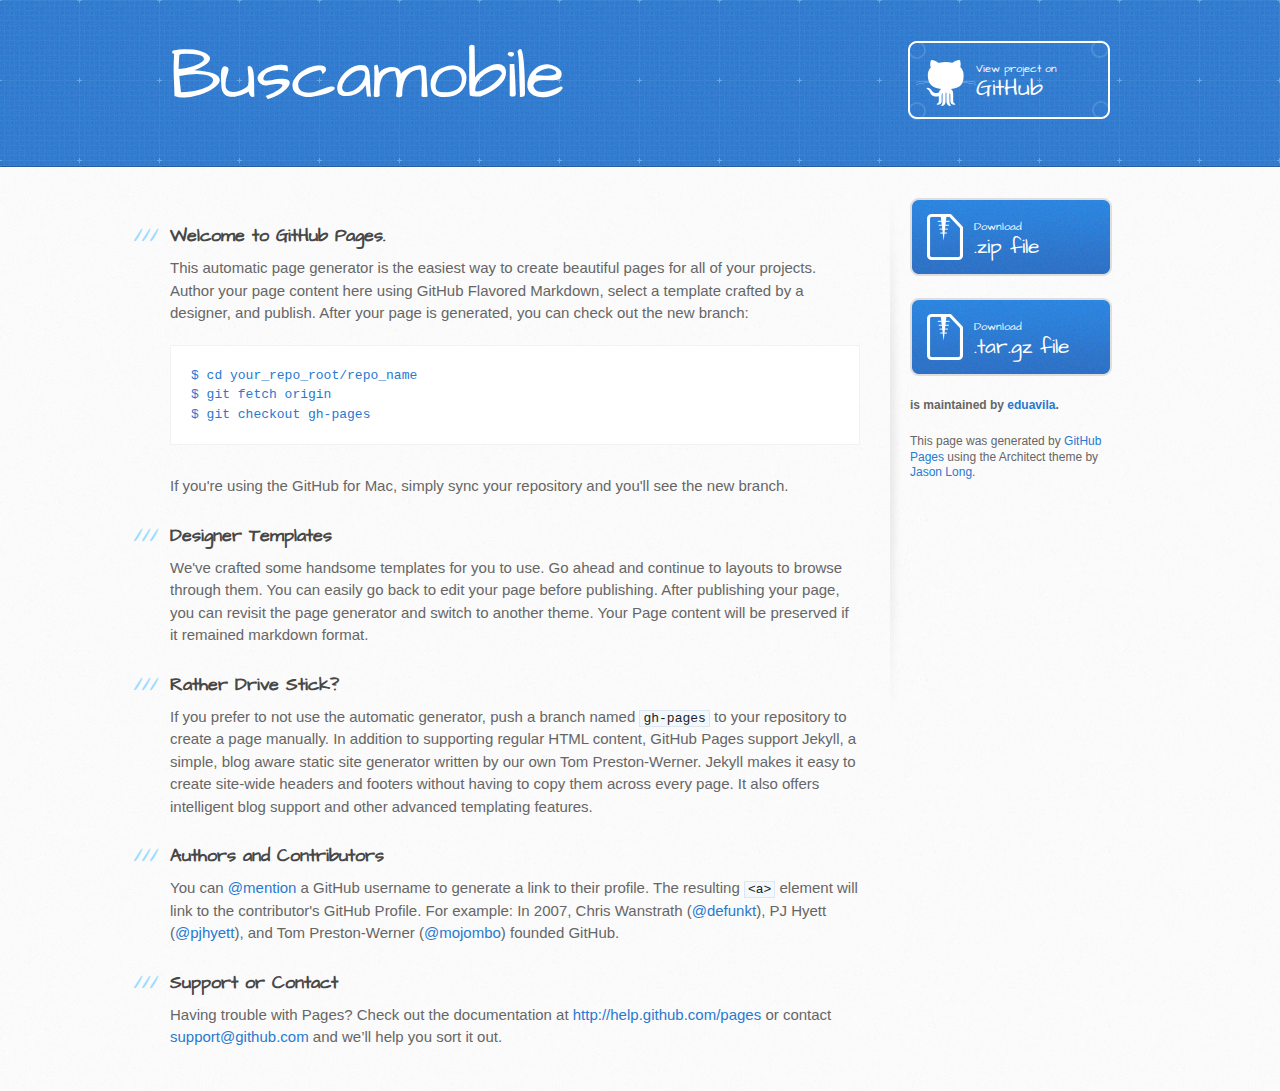
<file: index.html>
<!DOCTYPE html>
<html>
  <head>
    <meta charset='utf-8'>
    <meta http-equiv="X-UA-Compatible" content="chrome=1">
    <meta name="viewport" content="width=device-width, initial-scale=1, maximum-scale=1">
    <link href='https://fonts.googleapis.com/css?family=Architects+Daughter' rel='stylesheet' type='text/css'>
    <link rel="stylesheet" type="text/css" href="stylesheets/stylesheet.css" media="screen" />
    <link rel="stylesheet" type="text/css" href="stylesheets/pygment_trac.css" media="screen" />
    <link rel="stylesheet" type="text/css" href="stylesheets/print.css" media="print" />

    <!--[if lt IE 9]>
    <script src="//html5shiv.googlecode.com/svn/trunk/html5.js"></script>
    <![endif]-->

    <title>Buscamobile by eduavila</title>
  </head>

  <body>
    <header>
      <div class="inner">
        <h1>Buscamobile</h1>
        <h2></h2>
        <a href="https://github.com/eduavila/buscaMobile" class="button"><small>View project on</small>GitHub</a>
      </div>
    </header>

    <div id="content-wrapper">
      <div class="inner clearfix">
        <section id="main-content">
          <h3>
<a name="welcome-to-github-pages" class="anchor" href="#welcome-to-github-pages"><span class="octicon octicon-link"></span></a>Welcome to GitHub Pages.</h3>

<p>This automatic page generator is the easiest way to create beautiful pages for all of your projects. Author your page content here using GitHub Flavored Markdown, select a template crafted by a designer, and publish. After your page is generated, you can check out the new branch:</p>

<pre><code>$ cd your_repo_root/repo_name
$ git fetch origin
$ git checkout gh-pages
</code></pre>

<p>If you're using the GitHub for Mac, simply sync your repository and you'll see the new branch.</p>

<h3>
<a name="designer-templates" class="anchor" href="#designer-templates"><span class="octicon octicon-link"></span></a>Designer Templates</h3>

<p>We've crafted some handsome templates for you to use. Go ahead and continue to layouts to browse through them. You can easily go back to edit your page before publishing. After publishing your page, you can revisit the page generator and switch to another theme. Your Page content will be preserved if it remained markdown format.</p>

<h3>
<a name="rather-drive-stick" class="anchor" href="#rather-drive-stick"><span class="octicon octicon-link"></span></a>Rather Drive Stick?</h3>

<p>If you prefer to not use the automatic generator, push a branch named <code>gh-pages</code> to your repository to create a page manually. In addition to supporting regular HTML content, GitHub Pages support Jekyll, a simple, blog aware static site generator written by our own Tom Preston-Werner. Jekyll makes it easy to create site-wide headers and footers without having to copy them across every page. It also offers intelligent blog support and other advanced templating features.</p>

<h3>
<a name="authors-and-contributors" class="anchor" href="#authors-and-contributors"><span class="octicon octicon-link"></span></a>Authors and Contributors</h3>

<p>You can <a href="https://github.com/blog/821" class="user-mention">@mention</a> a GitHub username to generate a link to their profile. The resulting <code>&lt;a&gt;</code> element will link to the contributor's GitHub Profile. For example: In 2007, Chris Wanstrath (<a href="https://github.com/defunkt" class="user-mention">@defunkt</a>), PJ Hyett (<a href="https://github.com/pjhyett" class="user-mention">@pjhyett</a>), and Tom Preston-Werner (<a href="https://github.com/mojombo" class="user-mention">@mojombo</a>) founded GitHub.</p>

<h3>
<a name="support-or-contact" class="anchor" href="#support-or-contact"><span class="octicon octicon-link"></span></a>Support or Contact</h3>

<p>Having trouble with Pages? Check out the documentation at <a href="http://help.github.com/pages">http://help.github.com/pages</a> or contact <a href="mailto:support@github.com">support@github.com</a> and we’ll help you sort it out.</p>
        </section>

        <aside id="sidebar">
          <a href="https://github.com/eduavila/buscaMobile/zipball/master" class="button">
            <small>Download</small>
            .zip file
          </a>
          <a href="https://github.com/eduavila/buscaMobile/tarball/master" class="button">
            <small>Download</small>
            .tar.gz file
          </a>

          <p class="repo-owner"><a href="https://github.com/eduavila/buscaMobile"></a> is maintained by <a href="https://github.com/eduavila">eduavila</a>.</p>

          <p>This page was generated by <a href="https://pages.github.com">GitHub Pages</a> using the Architect theme by <a href="https://twitter.com/jasonlong">Jason Long</a>.</p>
        </aside>
      </div>
    </div>

  
  </body>
</html>
</file>
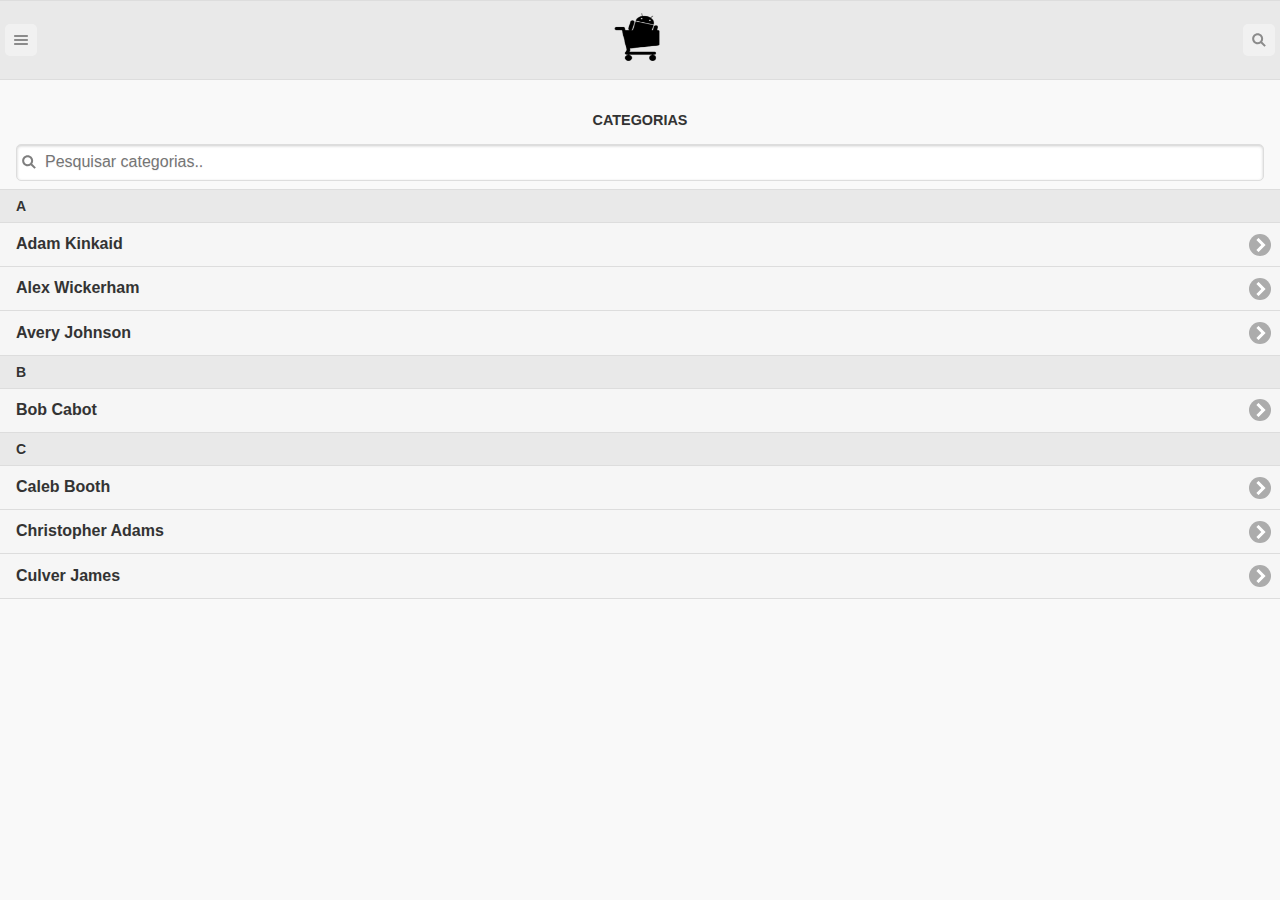
<file: www/categorias.html>
<!DOCTYPE html>
<!--
To change this license header, choose License Headers in Project Properties.
To change this template file, choose Tools | Templates
and open the template in the editor.
-->
<html>
    <head>
        <title>TODO supply a title</title>
        <meta charset="UTF-8">
        <meta name="viewport" content="width=device-width">
        <link rel="stylesheet" type="text/css" href="css/index.css" />
        <meta name="viewport" content="width=device-width, initial-scale=1">

        <!-- Jquery Mobile 1.4  e Jquery 1.8 -->
        <link rel="stylesheet" type="text/css" href="css/jquery.mobile-1.4.2.min.css">
        <script src="js/jquery.js" type="text/javascript"></script>
        <script src="js/jquery.mobile-1.4.2.min.js" type="text/javascript"></script>
        <script src="js/app.js" type="text/javascript"></script>
  

    </head>
    <body>
        <div data-role="page" data-theme="a" id="page2" class="jqm jqm-home">

            <!--Header -->
            <div data-role="header" data-theme="a" class="jqm titulo">

                <a href="#menu-left" class="navmenu ui-btn ui-btn-icon-notext ui-corner-all ui-icon-bars ui-nodisc-icon ui-alt-icon ui-btn-left">MenuEsquerdo</a>
                <h2><img src="img/busca.png"></h2>
                <a href="#menu-right" class="navmenu ui-btn ui-btn-icon-notext  ui-icon-search ui-nodisc-icon ui-alt-icon ui-btn-right">MenuDireito</a>
        
            </div><!-- fim header-->
            
            
             <!--Iniciodo do menu(panel) lateral -->

             <!-- Menu Lateral Esquerdo-->

            <div id="menu-left" data-role="panel" data-position="left" data-display="overlay" class="menu menu-esquerdo ui-panel-inner">
                <div class="ui-panel-inner">

                    <ul data-role="listview" class="menu-list ui-alt-icon ui-nodisc-icon ui-listview" data-theme="a">
                     
                        <li data-icon="home"><a href="../">Novidades</a></li>
                        <li><a href="pagina2.html" data-ajax="true">Melhores Ofertas</a></li>
                        <li><a href="" data-ajax="true">Categorias</a></li>
                        <li><a href="" data-ajax="true">Empresas</a></li>
                        <li><a href="" data-ajax="true">Configurações</a></li>

                    </ul>
                </div>

            </div>
            
             <!--Menu Lateral Direito -->
            
            <div id="menu-right" data-role="panel" data-position="right" data-display="overlay" class="menu menu-direito ui-panel-inner">
                <div class="ui-panel-inner">

                    <ul id="autocomplete" data-role="listview" data-inset="false" data-filter="true" data-filter-placeholder="Pesquisar" data-filter-theme="a" class="listview ui-alt-icon ui-nodisc-icon"></ul>

                    </ul>
                </div>

            </div>
            <!--Fim do menu(panel) lateral -->


            
          <!-- Contéudo Mensagens -->
            <div role="main" class="ui-content">
                <div class="categoria">
                    <h3 class="">CATEGORIAS</h3>

                    <ul data-role="listview"  data-filter-placeholder="Pesquisar categorias.." data-autodividers="true" data-filter="true" data-inset="false">
                            <li><a href="index.html">Adam Kinkaid</a></li>
                            <li><a href="index.html">Alex Wickerham</a></li>
                            <li><a href="index.html">Avery Johnson</a></li>
                            <li><a href="index.html">Bob Cabot</a></li>
                            <li><a href="index.html">Caleb Booth</a></li>
                            <li><a href="index.html">Christopher Adams</a></li>
                            <li><a href="index.html">Culver James</a></li>
                    </ul>
                </div>
            </div>
            </div>

        </div>   
    </body>
</html>
</file>
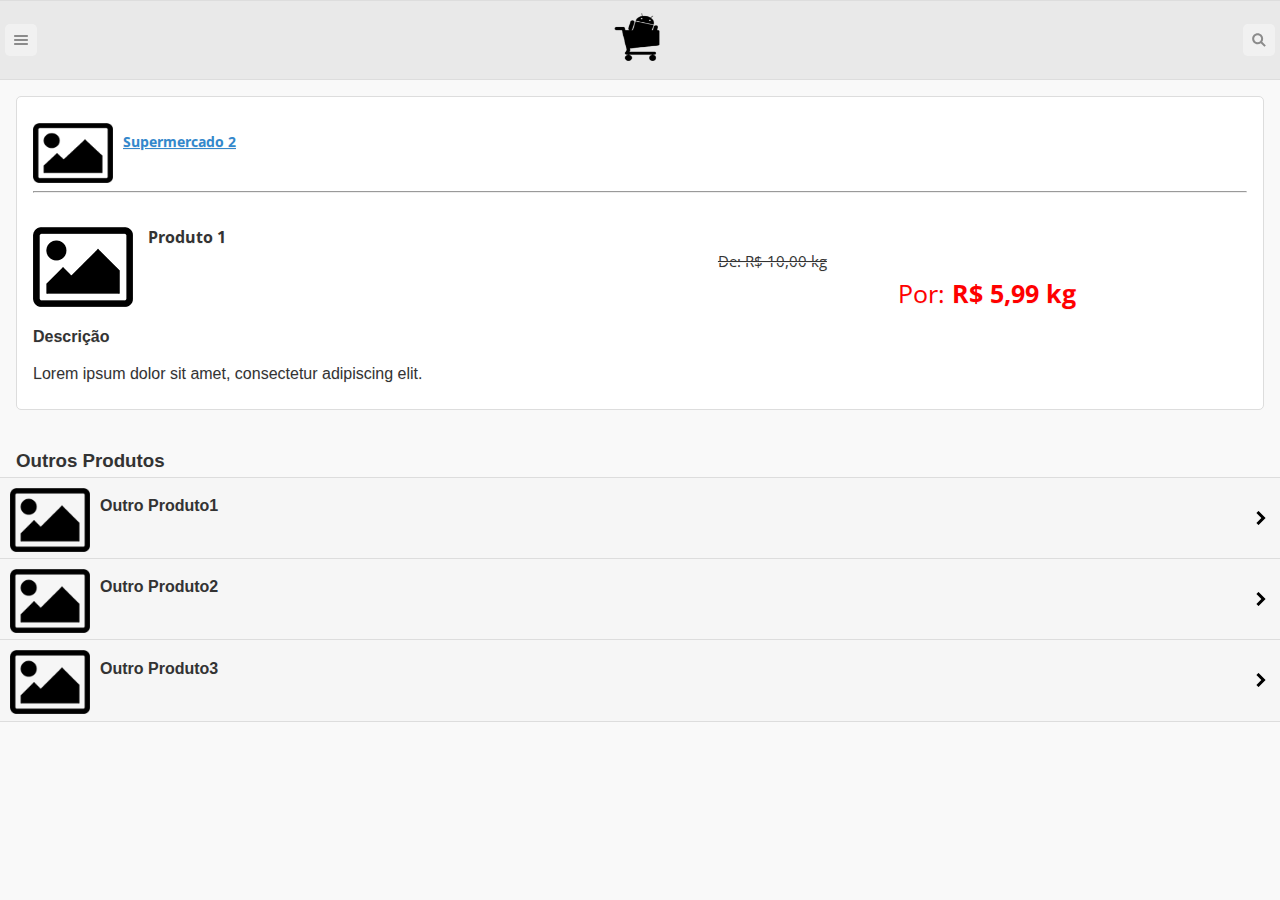
<file: www/detalheProduto.html>
<!DOCTYPE html>
<!--
To change this license header, choose License Headers in Project Properties.
To change this template file, choose Tools | Templates
and open the template in the editor.
-->
<html>
    <head>
        <title>TODO supply a title</title>
        <meta charset="UTF-8">
        <meta name="viewport" content="width=device-width">
        <link rel="stylesheet" type="text/css" href="css/index.css" />
        <meta name="viewport" content="width=device-width, initial-scale=1">

        <link rel="stylesheet" href="http://fonts.googleapis.com/css?family=Open+Sans:300,400,700">

        <!-- Jquery Mobile 1.4  e Jquery 1.8 -->
        <link rel="stylesheet" type="text/css" href="css/jquery.mobile-1.4.2.min.css">
        <script src="js/jquery.js" type="text/javascript"></script>
        <script src="js/jquery.mobile-1.4.2.min.js" type="text/javascript"></script>
        <script src="js/app.js" type="text/javascript"></script>

    </head>
    <body>
        <div data-role="page" data-theme="a" class="jqm jqm-home">

            <!--Header -->
            <div data-role="header" data-theme="a" class="jqm titulo">

                <a href="#menu-left" data-rel="panel" class="navmenu ui-btn ui-btn-icon-notext ui-corner-all ui-icon-bars ui-nodisc-icon ui-alt-icon ui-btn-left">MenuEsquerdo</a>
                <h2><img src="img/busca.png"></h2>
                <a href="#menu-right" data-rel="panel" class="navmenu ui-btn ui-btn-icon-notext  ui-icon-search ui-nodisc-icon ui-alt-icon ui-btn-right">MenuDireito</a>
        
            </div><!-- fim header-->
            
            
             <!--Iniciodo do menu(panel) lateral -->

             <!-- Menu Lateral Esquerdo-->

            <div id="menu-left" data-role="panel" data-position="left" data-display="overlay" class="menu menu-esquerdo ui-panel-inner">
                <div class="ui-panel-inner">

                    <ul data-role="listview" class="menu-list ui-alt-icon ui-nodisc-icon ui-listview" data-theme="a">
                     
                        <li data-icon="home"><a href="/" data-ajax="false"> Novidades</a></li>
                        <li><a href="pagina2.html" data-ajax="true">Melhores Ofertas</a></li>
                        <li><a href="" data-ajax="true">Categorias</a></li>
                        <li><a href="" data-ajax="true">Empresas</a></li>
                        <li><a href="" data-ajax="true">Configurações</a></li>

                    </ul>
                </div>

            </div>
           
            <!--Menu Lateral Direito -->
            
            <div id="menu-right" data-role="panel" data-position="right" data-display="overlay" class="menu menu-direito ui-panel-inner">
                <div class="ui-panel-inner">

                    <ul id="autocomplete" data-role="listview" data-inset="false" data-filter="true" data-filter-placeholder="Pesquisar" data-filter-theme="a" class="listview ui-alt-icon ui-nodisc-icon"></ul>

                    </ul>
                </div>

            </div>

            
            <!--Fim do menu(panel) lateral -->
            
            
          <!-- Contéudo Mensagens -->
            <div role="main" class="ui-content">
                    <div class="detalhe-produ-oferta ui-body ui-body-a ui-corner-all ui-grid-a">
                    
                        <div class ="detalhe-empresa">
                            <img src="img/picture-o.png" alt="imagem empresa" />
                            <h4 class="nome-empresa"><a href="detalhe-empresa.html" data-ajax="false" data-transition="slide">Supermercado 2</a></h4>
                        </div>

                        <div class="clear">
                        </div>
                        <hr>

                        <div class="produto">
                            <div class="detalhe-produto">
                                <img src="img/picture-o.png" alt="imagem produto">
                                <h4>Produto 1</h4>
                                <p class="precooriginal">De: R$ 10,00 kg</p>
                                <p class="preco">Por:<strong> R$ 5,99 kg</strong></p>

                                  <div class="clear">
                                  </div>
                            </div>
                            
                            <strong>Descrição</strong>
                            <p>
                            Lorem ipsum dolor sit amet, consectetur adipiscing elit. </p>
                        </div>
                    


                    </div>
                    <br/>
                    <div class="produto-recomendados0">
                        <h3>Outros Produtos </h3>
                        <ul data-role="listview" class="lista-recomendado listview ui-alt-icon ui-nodisc-icon" >
                            <li>
                                <a href="">
                                    <img src="img/picture-o.png" alt="" />
                                    <h4>Outro Produto1 </h4>
                                </a> 
                            </li>
                            <li>
                                <a href="">
                                    <img src="img/picture-o.png" alt="" />
                                    <h4>Outro Produto2 </h4>
                                </a> 
                            </li>
                            <li>
                                <a href="">
                                    <img src="img/picture-o.png" alt="" />
                                    <h4>Outro Produto3 </h4>
                                </a> 
                            </li>
                        </ul>

                    </div>
            </div>

        </div>   
    </body>
</html>
</file>
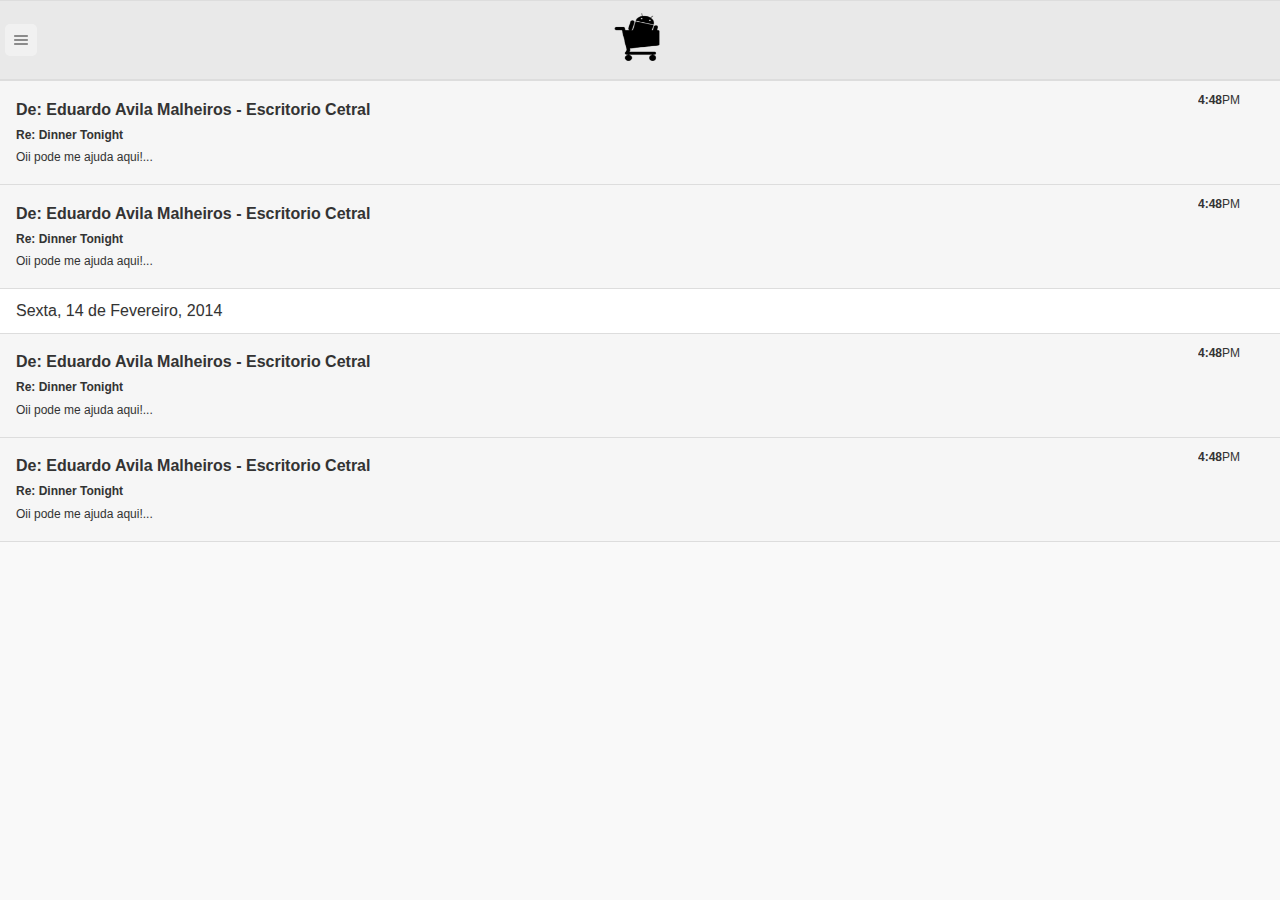
<file: www/pagina2.html>
<!DOCTYPE html>
<html>
    <head>
        <title>Busca-Melhores Ofertas</title>
        <meta charset="UTF-8">
        <meta name="viewport" content="width=device-width">
        <link rel="stylesheet" type="text/css" href="css/index.css" />

        <!-- Jquery Mobile 1.4  e Jquery 1.8 -->
        <link rel="stylesheet" type="text/css" href="css/jquery.mobile-1.4.2.min.css">
        <script src="js/jquery.js" type="text/javascript"></script>
        <script src="js/jquery.mobile-1.4.2.min.js" type="text/javascript"></script>
        

    </head>
    <body>
        <div data-role="page" data-theme="a" id="pg_msg" class="jqm jqm-home">

            <!--Header -->
            <div data-role="header" data-theme="a" class="jqm titulo">

                <a href="#menu" class="navmenu ui-btn ui-btn-icon-notext ui-corner-all ui-icon-bars ui-nodisc-icon ui-alt-icon ui-btn-left">Menu</a>
                <h2><img src="img/busca.png"></h2>
            </div><!-- fim header-->
          
              <!--Iniciodo do menu(panel) lateral -->

            <div id="menu-left" data-role="panel" data-position="left" data-display="overlay" class="menu menu-esquerdo ui-panel-inner">
                <div class="ui-panel-inner">

                    <ul data-role="listview" class="menu-list ui-alt-icon ui-nodisc-icon ui-listview" data-theme="a">
                     
                        <li data-icon="home"><a href="index.html">Novidades</a></li>
                        <li><a href="pagina2.html" data-ajax="false">Melhores Ofertas</a></li>
                        <li><a href="categorias.html" data-transition="slide"  data-ajax="false">Categorias</a></li>
                        <li><a href="" data-ajax="true">Empresas</a></li>
                        <li><a href="" data-ajax="true">Configurações</a></li>

                    </ul>
                </div>
            </div>
            
            
            
            <div id="menu-right" data-role="panel" data-position="right" data-display="overlay" class="menu menu-direito ui-panel-inner">
                <div class="ui-panel-inner">

                    <ul id="autocomplete" data-role="listview" data-inset="false" data-filter="true" data-filter-placeholder="Pesquisar" data-filter-theme="a" class="listview ui-alt-icon ui-nodisc-icon"></ul>

                    </ul>
                </div>

            </div>
        <!--Fim do menu(panel) lateral -->

            
          <!-- Contéudo Mensagens -->
            <div role="main" class="ui-content">
        
               
               
                <ul id="list" class="touch" data-role="listview" data-ajax="true" data-theme="a" data-dividertheme="a" data-icon="false">
                   
                    <li>
                        <a href="#demo-mail">
                            <h3>De: Eduardo Avila Malheiros - Escritorio Cetral </h3>
                            <p class="topic"><strong>Re: Dinner Tonight</strong></p>
                            <p>Oii pode me ajuda aqui!...  </p>
                            <p class="ui-li-aside"><strong>4:48</strong>PM</p>
                        </a>
                    </li>
                     <li>
                        <a href="#demo-mail">
                            <h3>De: Eduardo Avila Malheiros - Escritorio Cetral </h3>
                            <p class="topic"><strong>Re: Dinner Tonight</strong></p>
                            <p>Oii pode me ajuda aqui!...  </p>
                            <p class="ui-li-aside"><strong>4:48</strong>PM</p>
                        </a>
                    </li>
                    <li data-role="list-divier">Sexta, 14 de Fevereiro, 2014
                     <li>
                        <a href="#demo-mail">
                            <h3>De: Eduardo Avila Malheiros - Escritorio Cetral </h3>
                            <p class="topic"><strong>Re: Dinner Tonight</strong></p>
                            <p>Oii pode me ajuda aqui!...  </p>
                            <p class="ui-li-aside"><strong>4:48</strong>PM</p>
                        </a>
                    </li>
                     <li>
                        <a href="#demo-mail">
                            <h3>De: Eduardo Avila Malheiros - Escritorio Cetral </h3>
                            <p class="topic"><strong>Re: Dinner Tonight</strong></p>
                            <p>Oii pode me ajuda aqui!...  </p>
                            <p class="ui-li-aside"><strong>4:48</strong>PM</p>
                        </a>
                    </li>

                </ul> <!-- fim conteudo -->
                <div id="confim" class="ui-content" data-role="popup" data-theme="a">
                    <p id="questao">Tem certeza que você quer Arquivar?  </p>
                    <div class="ui-grid-a">
                          <div class="ui-block-a">
                              <a id="yes" class="ui-btn ui-corner-all ui-btn-a" data-rel ="back"> Sim</a>
                          </div>
                          <div class="ui-block-b">
                              <a id="cancel" class="ui-btn ui-corner-all ui-mini ui-btn-a" data-rel="back">Cancelar</a>
                          </div>
                    </div>
                </div>     
            </div>




        </div>   
        
        <script>
            $(document).on("onload",".show-page-loading-msg",function(){
               var $this = $(this),
                    theme = $this.jqmData("theme")||$.mobile.loader.prototype.options.theme,
                    msgText = $this.jqmData("msgtext") || $.mobile.loader.prototype.options.text,
                    textVisible = $this.jqmData("msgvisible")|| $mobile.loader.prototype.option.textVisible,
                    textonly = !!$this.jqmData("textonly");
                    html = $this.jqmData("html") || "";
               $.mobile.loading("show",{
                   text:msgText,
                   textVisible:textVisible,
                   theme:theme,
                   textonly:textonly,
                   html:html
               });
            }).on("onload",".hide-page-loadgin-msg", function(){
                $.mobile.loading("hide");
            });
                
        </script>
    </body>
</html>
</file>
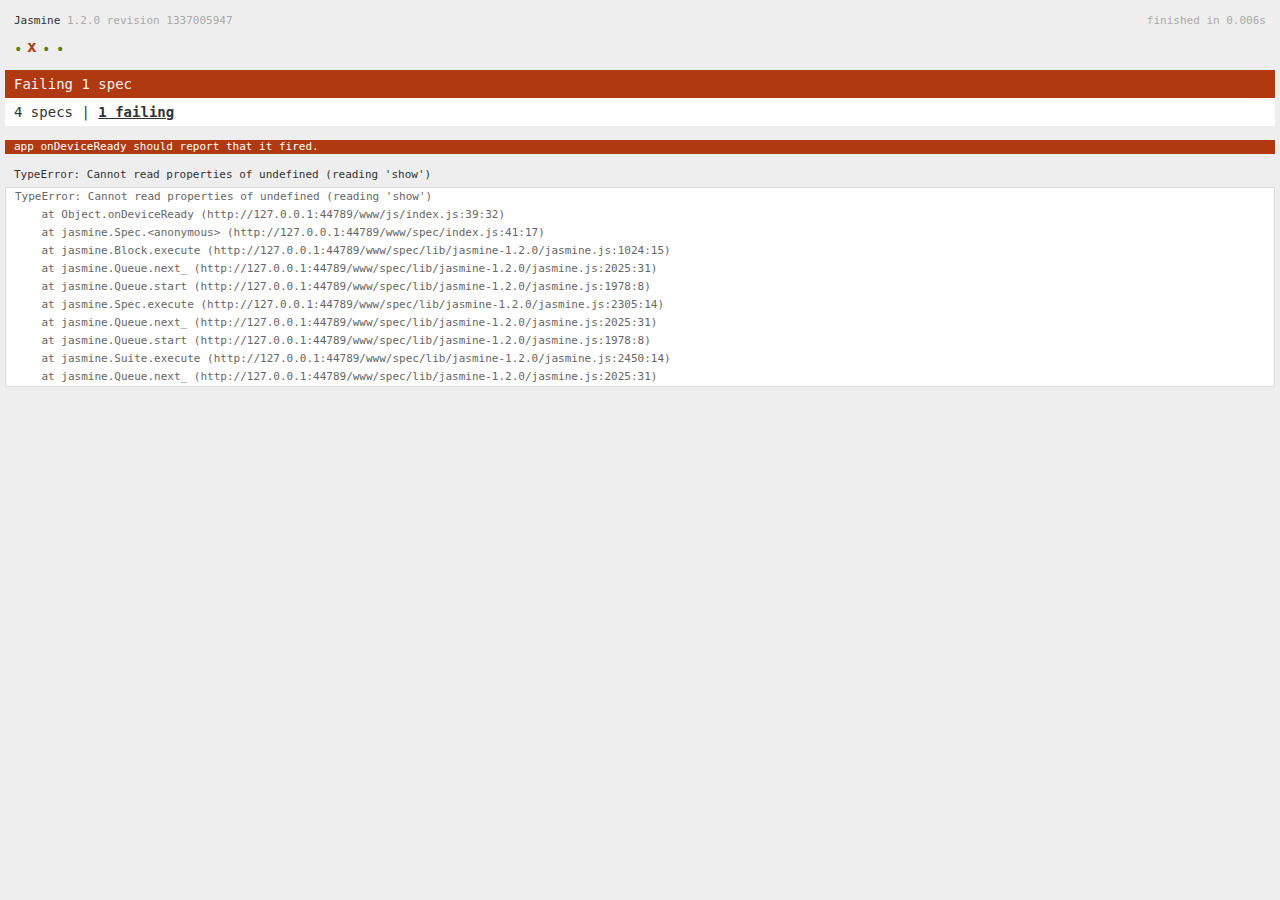
<file: www/spec.html>
<!DOCTYPE html>
<!--
    Licensed to the Apache Software Foundation (ASF) under one
    or more contributor license agreements.  See the NOTICE file
    distributed with this work for additional information
    regarding copyright ownership.  The ASF licenses this file
    to you under the Apache License, Version 2.0 (the
    "License"); you may not use this file except in compliance
    with the License.  You may obtain a copy of the License at

    http://www.apache.org/licenses/LICENSE-2.0

    Unless required by applicable law or agreed to in writing,
    software distributed under the License is distributed on an
    "AS IS" BASIS, WITHOUT WARRANTIES OR CONDITIONS OF ANY
     KIND, either express or implied.  See the License for the
    specific language governing permissions and limitations
    under the License.
-->
<html>
    <head>
        <title>Jasmine Spec Runner</title>

        <!-- jasmine source -->
        <link rel="shortcut icon" type="image/png" href="spec/lib/jasmine-1.2.0/jasmine_favicon.png">
        <link rel="stylesheet" type="text/css" href="spec/lib/jasmine-1.2.0/jasmine.css">
        <script type="text/javascript" src="spec/lib/jasmine-1.2.0/jasmine.js"></script>
        <script type="text/javascript" src="spec/lib/jasmine-1.2.0/jasmine-html.js"></script>

        <!-- include source files here... -->
        <script type="text/javascript" src="js/index.js"></script>

        <!-- include spec files here... -->
        <script type="text/javascript" src="spec/helper.js"></script>
        <script type="text/javascript" src="spec/index.js"></script>

        <script type="text/javascript">
            (function() {
                var jasmineEnv = jasmine.getEnv();
                jasmineEnv.updateInterval = 1000;

                var htmlReporter = new jasmine.HtmlReporter();

                jasmineEnv.addReporter(htmlReporter);

                jasmineEnv.specFilter = function(spec) {
                    return htmlReporter.specFilter(spec);
                };

                var currentWindowOnload = window.onload;

                window.onload = function() {
                    if (currentWindowOnload) {
                        currentWindowOnload();
                    }
                    execJasmine();
                };

                function execJasmine() {
                    jasmineEnv.execute();
                }
            })();
        </script>
    </head>
    <body>
        <div id="stage" style="display:none;"></div>
    </body>
</html>
</file>
<file: stylesheets/pygment_trac.css>
.highlight  { background: #ffffff; }
.highlight .c { color: #999988; font-style: italic } /* Comment */
.highlight .err { color: #a61717; background-color: #e3d2d2 } /* Error */
.highlight .k { font-weight: bold } /* Keyword */
.highlight .o { font-weight: bold } /* Operator */
.highlight .cm { color: #999988; font-style: italic } /* Comment.Multiline */
.highlight .cp { color: #999999; font-weight: bold } /* Comment.Preproc */
.highlight .c1 { color: #999988; font-style: italic } /* Comment.Single */
.highlight .cs { color: #999999; font-weight: bold; font-style: italic } /* Comment.Special */
.highlight .gd { color: #000000; background-color: #ffdddd } /* Generic.Deleted */
.highlight .gd .x { color: #000000; background-color: #ffaaaa } /* Generic.Deleted.Specific */
.highlight .ge { font-style: italic } /* Generic.Emph */
.highlight .gr { color: #aa0000 } /* Generic.Error */
.highlight .gh { color: #999999 } /* Generic.Heading */
.highlight .gi { color: #000000; background-color: #ddffdd } /* Generic.Inserted */
.highlight .gi .x { color: #000000; background-color: #aaffaa } /* Generic.Inserted.Specific */
.highlight .go { color: #888888 } /* Generic.Output */
.highlight .gp { color: #555555 } /* Generic.Prompt */
.highlight .gs { font-weight: bold } /* Generic.Strong */
.highlight .gu { color: #800080; font-weight: bold; } /* Generic.Subheading */
.highlight .gt { color: #aa0000 } /* Generic.Traceback */
.highlight .kc { font-weight: bold } /* Keyword.Constant */
.highlight .kd { font-weight: bold } /* Keyword.Declaration */
.highlight .kn { font-weight: bold } /* Keyword.Namespace */
.highlight .kp { font-weight: bold } /* Keyword.Pseudo */
.highlight .kr { font-weight: bold } /* Keyword.Reserved */
.highlight .kt { color: #445588; font-weight: bold } /* Keyword.Type */
.highlight .m { color: #009999 } /* Literal.Number */
.highlight .s { color: #d14 } /* Literal.String */
.highlight .na { color: #008080 } /* Name.Attribute */
.highlight .nb { color: #0086B3 } /* Name.Builtin */
.highlight .nc { color: #445588; font-weight: bold } /* Name.Class */
.highlight .no { color: #008080 } /* Name.Constant */
.highlight .ni { color: #800080 } /* Name.Entity */
.highlight .ne { color: #990000; font-weight: bold } /* Name.Exception */
.highlight .nf { color: #990000; font-weight: bold } /* Name.Function */
.highlight .nn { color: #555555 } /* Name.Namespace */
.highlight .nt { color: #000080 } /* Name.Tag */
.highlight .nv { color: #008080 } /* Name.Variable */
.highlight .ow { font-weight: bold } /* Operator.Word */
.highlight .w { color: #bbbbbb } /* Text.Whitespace */
.highlight .mf { color: #009999 } /* Literal.Number.Float */
.highlight .mh { color: #009999 } /* Literal.Number.Hex */
.highlight .mi { color: #009999 } /* Literal.Number.Integer */
.highlight .mo { color: #009999 } /* Literal.Number.Oct */
.highlight .sb { color: #d14 } /* Literal.String.Backtick */
.highlight .sc { color: #d14 } /* Literal.String.Char */
.highlight .sd { color: #d14 } /* Literal.String.Doc */
.highlight .s2 { color: #d14 } /* Literal.String.Double */
.highlight .se { color: #d14 } /* Literal.String.Escape */
.highlight .sh { color: #d14 } /* Literal.String.Heredoc */
.highlight .si { color: #d14 } /* Literal.String.Interpol */
.highlight .sx { color: #d14 } /* Literal.String.Other */
.highlight .sr { color: #009926 } /* Literal.String.Regex */
.highlight .s1 { color: #d14 } /* Literal.String.Single */
.highlight .ss { color: #990073 } /* Literal.String.Symbol */
.highlight .bp { color: #999999 } /* Name.Builtin.Pseudo */
.highlight .vc { color: #008080 } /* Name.Variable.Class */
.highlight .vg { color: #008080 } /* Name.Variable.Global */
.highlight .vi { color: #008080 } /* Name.Variable.Instance */
.highlight .il { color: #009999 } /* Literal.Number.Integer.Long */

.type-csharp .highlight .k { color: #0000FF }
.type-csharp .highlight .kt { color: #0000FF }
.type-csharp .highlight .nf { color: #000000; font-weight: normal }
.type-csharp .highlight .nc { color: #2B91AF }
.type-csharp .highlight .nn { color: #000000 }
.type-csharp .highlight .s { color: #A31515 }
.type-csharp .highlight .sc { color: #A31515 }
</file>
<file: stylesheets/print.css>
html, body, div, span, applet, object, iframe,
h1, h2, h3, h4, h5, h6, p, blockquote, pre,
a, abbr, acronym, address, big, cite, code,
del, dfn, em, img, ins, kbd, q, s, samp,
small, strike, strong, sub, sup, tt, var,
b, u, i, center,
dl, dt, dd, ol, ul, li,
fieldset, form, label, legend,
table, caption, tbody, tfoot, thead, tr, th, td,
article, aside, canvas, details, embed, 
figure, figcaption, footer, header, hgroup, 
menu, nav, output, ruby, section, summary,
time, mark, audio, video {
  margin: 0;
  padding: 0;
  border: 0;
  font-size: 100%;
  font: inherit;
  vertical-align: baseline;
}
/* HTML5 display-role reset for older browsers */
article, aside, details, figcaption, figure, 
footer, header, hgroup, menu, nav, section {
  display: block;
}
body {
  line-height: 1;
}
ol, ul {
  list-style: none;
}
blockquote, q {
  quotes: none;
}
blockquote:before, blockquote:after,
q:before, q:after {
  content: '';
  content: none;
}
table {
  border-collapse: collapse;
  border-spacing: 0;
}
body {
  font-size: 13px;
  line-height: 1.5; 
  font-family: 'Helvetica Neue', Helvetica, Arial, serif;
  color: #000;
}

a {
  color: #d5000d;
  font-weight: bold;
}

header {
  padding-top: 35px;
  padding-bottom: 10px;
}

header h1 {
  font-weight: bold;
  letter-spacing: -1px;
  font-size: 48px;
  color: #303030;
  line-height: 1.2;
}

header h2 {
  letter-spacing: -1px;
  font-size: 24px;
  color: #aaa;
  font-weight: normal;
  line-height: 1.3;
}
#downloads {
  display: none;
}
#main_content {
  padding-top: 20px;
}

code, pre {
  font-family: Monaco, "Bitstream Vera Sans Mono", "Lucida Console", Terminal;
  color: #222;
  margin-bottom: 30px;
  font-size: 12px;
}

code {
  padding: 0 3px;
}

pre {
  border: solid 1px #ddd;
  padding: 20px;
  overflow: auto;
}
pre code {
  padding: 0;
}

ul, ol, dl {
  margin-bottom: 20px;
}


/* COMMON STYLES */

table {
  width: 100%;
  border: 1px solid #ebebeb;
}

th {
  font-weight: 500;
}

td {
  border: 1px solid #ebebeb;
  text-align: center; 
  font-weight: 300;
}

form {
  background: #f2f2f2;
  padding: 20px;
  
}


/* GENERAL ELEMENT TYPE STYLES */

h1 {
  font-size: 2.8em;
} 

h2 {
  font-size: 22px;
  font-weight: bold;
  color: #303030;
  margin-bottom: 8px;
} 

h3 {
  color: #d5000d;
  font-size: 18px;
  font-weight: bold;
  margin-bottom: 8px;
} 
 
h4 {
  font-size: 16px;
  color: #303030;
  font-weight: bold;
} 

h5 {
  font-size: 1em;
  color: #303030;
} 

h6 {
  font-size: .8em;
  color: #303030;
} 

p {
  font-weight: 300;
  margin-bottom: 20px;
}
 
a {
  text-decoration: none;
}

p a {
  font-weight: 400;
}

blockquote {
  font-size: 1.6em;
  border-left: 10px solid #e9e9e9;
  margin-bottom: 20px;
  padding: 0 0 0 30px;
}

ul li {
  list-style: disc inside;
  padding-left: 20px;
}

ol li {
  list-style: decimal inside;
  padding-left: 3px;
}

dl dd {
  font-style: italic;
  font-weight: 100;
}

footer {
  margin-top: 40px;
  padding-top: 20px;
  padding-bottom: 30px;
  font-size: 13px;
  color: #aaa;
}

footer a {
  color: #666;
}

/* MISC */
.clearfix:after {
  clear: both;
  content: '.';
  display: block;
  visibility: hidden;
  height: 0;
}

.clearfix {display: inline-block;}
* html .clearfix {height: 1%;}
.clearfix {display: block;}
</file>
<file: www/css/index.css>
/* JQM Demos custom CSS */
#page1 * {
			-webkit-user-select: none;
			-moz-user-select: none;
			-ms-user-select: none;
			-o-user-select: none;
			user-select: none;
		}




/* Header */

.jqm .titulo h2 img {
	
		display: block;
	
        width:60px;
        height:50px;
}
.jqm .titulo h2 > img {
	display: inline-block;
}
.jqm .titulo .ui-btn {
	width: 2em;
	height: 2em;
	background: #ffffff;
	border: 0;
	top: 50%;
	margin-top: -1em;
	-webkit-border-radius: .3125em;
	border-radius: .3125em;
	opacity: .4;
	filter: Alpha(Opacity=40);
}


/* rodape */

.jqm .footer.ui-footer {
	position: absolute;
	bottom: 0;
	padding-bottom: 0;
}
.jqm .rodape {
	border-top: 1px solid #fff;
}
.jqm .rodape p {
	font-size: .8em;
	color: #999;
	font-family: 'Open Sans', sans-serif;
	font-weight: 300;
	margin: 0 1.25em 1.25em;
}
.jqm .rodape p:first-child {
	font-size: 1em;
	color: #666;
	font-weight: 400;
	margin: 1em 1em .75em;
}



#menu-left{
    padding:0;
    position:absolute;
    border-top: 0;
    left:0;   
}


/* Menu Direito*/
#menu-right{
	padding: 0;
	position: absolute;
	border-top:0;
	
}

.ui-filter-inset {
    margin-top: 0;
}
/*fim menu direita */


.menu-list{
    border:auto;
    padding:0 0 0 0;
    list-style:none;
    text-decoration: none;
    
    font-family: 'Open Sans',sans-serif;
    font-weight: 300;
    text-shadow:none !important;
    border-top:none;
}
.menu-list li{
    display: none;
    position:absolute;
    top:0;
    left:0;
}
.menu-list ul{
    padding: 0;
    border:0;
}



/*Lista de Grupo de Ofertas */

#lista li a{
	margin-left: 0;
 	padding: 0;
}

.oferta-descricao{
	padding-top: 2px;
	background-color: 
}

#lista li a img{
	margin-left:0;
	margin-bottom: 0;
	width: 90%;
	height:auto;
	padding: 0;
}


.img-ofertas{

	margin-left:0;
	margin-bottom: 0;

	padding: 0;
}
       






li.left {
			-webkit-transition: -webkit-transform 250ms ease;
			-webkit-transform: translateX(-100%);
			-moz-transition: -moz-transform 250ms ease;
			-moz-transform: translateX(-100%);
			-o-transition: -o-transform 250ms ease;
			-o-transform: translateX(-100%);
			transition: transform 250ms ease;
			transform: translateX(-100%);
		}
		/* Right transition */
		li.right {
			-webkit-transition: -webkit-transform 250ms ease;
			-webkit-transform: translateX(100%);
			-moz-transition: -moz-transform 250ms ease;
			-moz-transform: translateX(100%);
			-o-transition: -o-transform 250ms ease;
			-o-transform: translateX(100%);
			transition: transform 250ms ease;
			transform: translateX(100%);
		}







/* Detalhe da Produto */

.detalhe-empresa .detalhe-produ-oferta{
	padding: 0;
	margin-top:0;
	margin-left: 0;
}

.nome-empresa{
	text-decoration: none;
    font-family: 'Open Sans',sans-serif;
    font-weight: 300;
    padding-top: 10px;
}



.detalhe-empresa img{
	display: block;
	float:left;
	position: relative;
	width:80px;
	height:60px;
	float:left;
	border-bottom: 10px;
	padding:0px 10px 0px 0px;
}


.clear{
	clear:both;
}

.detalhe-empresa{

	
	font-size :0.9em;
	font-family: 'Open Sans', sans-serif;
	width:80%;

}
.produto{

	width:100%;
	padding: 5px 5px 2px  0;
}

.detalhe-produto{
	font-family: 'Open Sans', sans-serif;
	padding:0 0 20px 0px;
}
.detalhe-produto p{
	padding: 0 0 0 0;
	border: 0 0 0 0 ;
}
.detalhe-produto .preco{
	color:red;
	font-size :25px;
	top:155px;
	right:15%;
	position: absolute;
}

.detalhe-produto .precooriginal{
	text-decoration:line-through;
	font-size:15px;
	top:140px;
	right:35%;
	position: absolute;
}

.detalhe-produto img{
	position: relative;
	float:left;
	padding-left: 0px;
	padding-top: 0px;
	padding-right: 15px;
}


.lista-recomendado li a img{

	padding: 10px 0 0 10px;
}

.empresa{
	
	padding:10px 10px 10px 10px;
}
.empresa h3{
	font-family: 'Open Sans', sans-serif;
	font-size:30px;
	padding-top:0px;
}
.empresa hr{
	background-color: #EBEBEB;
}

.empresa-logo{
	width: 95%;
	height: 150px;	
	padding:10px 10px 10px 10px;
	float:left;	
}

/*Map Empresa */

#map-canvas{
	width: auto;
	height: 200px;
	padding:0;
}


/*icone facebook e twitter */

.ui-icon-face{
	background-image: url("img/thumbs-o-up.svg");
}



/*Categoria  */


.categoria h3{
	font-family: 'Open Sans', sans-serif;
	font-size: 0.9em;
	text-align: center;
}
</file>
<file: www/spec/lib/jasmine-1.2.0/jasmine.css>
body { background-color: #eeeeee; padding: 0; margin: 5px; overflow-y: scroll; }

#HTMLReporter { font-size: 11px; font-family: Monaco, "Lucida Console", monospace; line-height: 14px; color: #333333; }
#HTMLReporter a { text-decoration: none; }
#HTMLReporter a:hover { text-decoration: underline; }
#HTMLReporter p, #HTMLReporter h1, #HTMLReporter h2, #HTMLReporter h3, #HTMLReporter h4, #HTMLReporter h5, #HTMLReporter h6 { margin: 0; line-height: 14px; }
#HTMLReporter .banner, #HTMLReporter .symbolSummary, #HTMLReporter .summary, #HTMLReporter .resultMessage, #HTMLReporter .specDetail .description, #HTMLReporter .alert .bar, #HTMLReporter .stackTrace { padding-left: 9px; padding-right: 9px; }
#HTMLReporter #jasmine_content { position: fixed; right: 100%; }
#HTMLReporter .version { color: #aaaaaa; }
#HTMLReporter .banner { margin-top: 14px; }
#HTMLReporter .duration { color: #aaaaaa; float: right; }
#HTMLReporter .symbolSummary { overflow: hidden; *zoom: 1; margin: 14px 0; }
#HTMLReporter .symbolSummary li { display: block; float: left; height: 7px; width: 14px; margin-bottom: 7px; font-size: 16px; }
#HTMLReporter .symbolSummary li.passed { font-size: 14px; }
#HTMLReporter .symbolSummary li.passed:before { color: #5e7d00; content: "\02022"; }
#HTMLReporter .symbolSummary li.failed { line-height: 9px; }
#HTMLReporter .symbolSummary li.failed:before { color: #b03911; content: "x"; font-weight: bold; margin-left: -1px; }
#HTMLReporter .symbolSummary li.skipped { font-size: 14px; }
#HTMLReporter .symbolSummary li.skipped:before { color: #bababa; content: "\02022"; }
#HTMLReporter .symbolSummary li.pending { line-height: 11px; }
#HTMLReporter .symbolSummary li.pending:before { color: #aaaaaa; content: "-"; }
#HTMLReporter .bar { line-height: 28px; font-size: 14px; display: block; color: #eee; }
#HTMLReporter .runningAlert { background-color: #666666; }
#HTMLReporter .skippedAlert { background-color: #aaaaaa; }
#HTMLReporter .skippedAlert:first-child { background-color: #333333; }
#HTMLReporter .skippedAlert:hover { text-decoration: none; color: white; text-decoration: underline; }
#HTMLReporter .passingAlert { background-color: #a6b779; }
#HTMLReporter .passingAlert:first-child { background-color: #5e7d00; }
#HTMLReporter .failingAlert { background-color: #cf867e; }
#HTMLReporter .failingAlert:first-child { background-color: #b03911; }
#HTMLReporter .results { margin-top: 14px; }
#HTMLReporter #details { display: none; }
#HTMLReporter .resultsMenu, #HTMLReporter .resultsMenu a { background-color: #fff; color: #333333; }
#HTMLReporter.showDetails .summaryMenuItem { font-weight: normal; text-decoration: inherit; }
#HTMLReporter.showDetails .summaryMenuItem:hover { text-decoration: underline; }
#HTMLReporter.showDetails .detailsMenuItem { font-weight: bold; text-decoration: underline; }
#HTMLReporter.showDetails .summary { display: none; }
#HTMLReporter.showDetails #details { display: block; }
#HTMLReporter .summaryMenuItem { font-weight: bold; text-decoration: underline; }
#HTMLReporter .summary { margin-top: 14px; }
#HTMLReporter .summary .suite .suite, #HTMLReporter .summary .specSummary { margin-left: 14px; }
#HTMLReporter .summary .specSummary.passed a { color: #5e7d00; }
#HTMLReporter .summary .specSummary.failed a { color: #b03911; }
#HTMLReporter .description + .suite { margin-top: 0; }
#HTMLReporter .suite { margin-top: 14px; }
#HTMLReporter .suite a { color: #333333; }
#HTMLReporter #details .specDetail { margin-bottom: 28px; }
#HTMLReporter #details .specDetail .description { display: block; color: white; background-color: #b03911; }
#HTMLReporter .resultMessage { padding-top: 14px; color: #333333; }
#HTMLReporter .resultMessage span.result { display: block; }
#HTMLReporter .stackTrace { margin: 5px 0 0 0; max-height: 224px; overflow: auto; line-height: 18px; color: #666666; border: 1px solid #ddd; background: white; white-space: pre; }

#TrivialReporter { padding: 8px 13px; position: absolute; top: 0; bottom: 0; left: 0; right: 0; overflow-y: scroll; background-color: white; font-family: "Helvetica Neue Light", "Lucida Grande", "Calibri", "Arial", sans-serif; /*.resultMessage {*/ /*white-space: pre;*/ /*}*/ }
#TrivialReporter a:visited, #TrivialReporter a { color: #303; }
#TrivialReporter a:hover, #TrivialReporter a:active { color: blue; }
#TrivialReporter .run_spec { float: right; padding-right: 5px; font-size: .8em; text-decoration: none; }
#TrivialReporter .banner { color: #303; background-color: #fef; padding: 5px; }
#TrivialReporter .logo { float: left; font-size: 1.1em; padding-left: 5px; }
#TrivialReporter .logo .version { font-size: .6em; padding-left: 1em; }
#TrivialReporter .runner.running { background-color: yellow; }
#TrivialReporter .options { text-align: right; font-size: .8em; }
#TrivialReporter .suite { border: 1px outset gray; margin: 5px 0; padding-left: 1em; }
#TrivialReporter .suite .suite { margin: 5px; }
#TrivialReporter .suite.passed { background-color: #dfd; }
#TrivialReporter .suite.failed { background-color: #fdd; }
#TrivialReporter .spec { margin: 5px; padding-left: 1em; clear: both; }
#TrivialReporter .spec.failed, #TrivialReporter .spec.passed, #TrivialReporter .spec.skipped { padding-bottom: 5px; border: 1px solid gray; }
#TrivialReporter .spec.failed { background-color: #fbb; border-color: red; }
#TrivialReporter .spec.passed { background-color: #bfb; border-color: green; }
#TrivialReporter .spec.skipped { background-color: #bbb; }
#TrivialReporter .messages { border-left: 1px dashed gray; padding-left: 1em; padding-right: 1em; }
#TrivialReporter .passed { background-color: #cfc; display: none; }
#TrivialReporter .failed { background-color: #fbb; }
#TrivialReporter .skipped { color: #777; background-color: #eee; display: none; }
#TrivialReporter .resultMessage span.result { display: block; line-height: 2em; color: black; }
#TrivialReporter .resultMessage .mismatch { color: black; }
#TrivialReporter .stackTrace { white-space: pre; font-size: .8em; margin-left: 10px; max-height: 5em; overflow: auto; border: 1px inset red; padding: 1em; background: #eef; }
#TrivialReporter .finished-at { padding-left: 1em; font-size: .6em; }
#TrivialReporter.show-passed .passed, #TrivialReporter.show-skipped .skipped { display: block; }
#TrivialReporter #jasmine_content { position: fixed; right: 100%; }
#TrivialReporter .runner { border: 1px solid gray; display: block; margin: 5px 0; padding: 2px 0 2px 10px; }
</file>
<file: stylesheets/stylesheet.css>
/* http://meyerweb.com/eric/tools/css/reset/ 
   v2.0 | 20110126
   License: none (public domain)
*/
html, body, div, span, applet, object, iframe,
h1, h2, h3, h4, h5, h6, p, blockquote, pre,
a, abbr, acronym, address, big, cite, code,
del, dfn, em, img, ins, kbd, q, s, samp,
small, strike, strong, sub, sup, tt, var,
b, u, i, center,
dl, dt, dd, ol, ul, li,
fieldset, form, label, legend,
table, caption, tbody, tfoot, thead, tr, th, td,
article, aside, canvas, details, embed, 
figure, figcaption, footer, header, hgroup, 
menu, nav, output, ruby, section, summary,
time, mark, audio, video {
	margin: 0;
	padding: 0;
	border: 0;
	font-size: 100%;
	font: inherit;
	vertical-align: baseline;
}
/* HTML5 display-role reset for older browsers */
article, aside, details, figcaption, figure, 
footer, header, hgroup, menu, nav, section {
	display: block;
}
body {
	line-height: 1;
}
ol, ul {
	list-style: none;
}
blockquote, q {
	quotes: none;
}
blockquote:before, blockquote:after,
q:before, q:after {
	content: '';
	content: none;
}
table {
	border-collapse: collapse;
	border-spacing: 0;
}

/* LAYOUT STYLES */
body {
  font-size: 15px;
  line-height: 1.5; 
  background: #fafafa url(../images/body-bg.jpg) 0 0 repeat;
  font-family: 'Helvetica Neue', Helvetica, Arial, serif;
  font-weight: 400;
  color: #666;
}

a {
  color: #2879d0;
}
a:hover {
  color: #2268b2;
}

header {
  padding-top: 40px;
  padding-bottom: 40px;
  font-family: 'Architects Daughter', 'Helvetica Neue', Helvetica, Arial, serif; 
  background: #2e7bcf url(../images/header-bg.jpg) 0 0 repeat-x;
  border-bottom: solid 1px #275da1;
}

header h1 {
  letter-spacing: -1px;
  font-size: 72px;
  color: #fff;
  line-height: 1;
  margin-bottom: 0.2em;
  width: 540px;
}

header h2 {
  font-size: 26px;
  color: #9ddcff;
  font-weight: normal;
  line-height: 1.3;
  width: 540px;
  letter-spacing: 0;
}

.inner {
  position: relative;
  width: 940px;
  margin: 0 auto;
}

#content-wrapper {
  border-top: solid 1px #fff;
  padding-top: 30px;
}

#main-content {
  width: 690px;
  float: left;
}

#main-content img {
  max-width: 100%;
}

aside#sidebar {
  width: 200px;
  padding-left: 20px;
  min-height: 504px;
  float: right;
  background: transparent url(../images/sidebar-bg.jpg) 0 0 no-repeat;
  font-size: 12px;
  line-height: 1.3;
}

aside#sidebar p.repo-owner,
aside#sidebar p.repo-owner a {
  font-weight: bold;
}

#downloads {
  margin-bottom: 40px;
}

a.button {
  width: 134px;
  height: 58px;
  line-height: 1.2;
  font-size: 23px;
  color: #fff;
  padding-left: 68px;
  padding-top: 22px;
  font-family: 'Architects Daughter', 'Helvetica Neue', Helvetica, Arial, serif; 
}
a.button small {
  display: block;
  font-size: 11px;
}
header a.button {
  position: absolute;
  right: 0;
  top: 0;
  background: transparent url(../images/github-button.png) 0 0 no-repeat;
}
aside a.button {
  width: 138px;
  padding-left: 64px;
  display: block;
  background: transparent url(../images/download-button.png) 0 0 no-repeat;
  margin-bottom: 20px;
  font-size: 21px;
}

code, pre {
  font-family: Monaco, "Bitstream Vera Sans Mono", "Lucida Console", Terminal, monospace;
  color: #222;
  margin-bottom: 30px;
  font-size: 13px;
}

code {
  background-color: #f2f8fc;
  border: solid 1px #dbe7f3;
  padding: 0 3px;
}

pre {
  padding: 20px;
  background: #fff;
  text-shadow: none;
  overflow: auto;
  border: solid 1px #f2f2f2;
}
pre code {
  color: #2879d0;
  background-color: #fff;
  border: none;
  padding: 0;
}

ul, ol, dl {
  margin-bottom: 20px;
}


/* COMMON STYLES */

hr {
  height: 1px;
  line-height: 1px;
  margin-top: 1em;
  padding-bottom: 1em;
  border: none;
  background: transparent url('../images/hr.png') 0 0 no-repeat;
}

table {
  width: 100%;
  border: 1px solid #ebebeb;
}

th {
  font-weight: 500;
}

td {
  border: 1px solid #ebebeb;
  text-align: center; 
  font-weight: 300;
}

form {
  background: #f2f2f2;
  padding: 20px;
  
}


/* GENERAL ELEMENT TYPE STYLES */

#main-content h1 {
  font-family: 'Architects Daughter', 'Helvetica Neue', Helvetica, Arial, serif; 
  font-size: 2.8em;
  letter-spacing: -1px;
  color: #474747;
} 

#main-content h1:before {
  content: "/";
  color: #9ddcff;
  padding-right: 0.3em;
  margin-left: -0.9em;
}

#main-content h2 {
  font-family: 'Architects Daughter', 'Helvetica Neue', Helvetica, Arial, serif; 
  font-size: 22px;
  font-weight: bold;
  margin-bottom: 8px;
  color: #474747;
} 
#main-content h2:before {
  content: "//";
  color: #9ddcff;
  padding-right: 0.3em;
  margin-left: -1.5em;
}

#main-content h3 {
  font-family: 'Architects Daughter', 'Helvetica Neue', Helvetica, Arial, serif; 
  font-size: 18px;
  font-weight: bold;
  margin-top: 24px;
  margin-bottom: 8px;
  color: #474747;
} 
 
#main-content h3:before {
  content: "///";
  color: #9ddcff;
  padding-right: 0.3em;
  margin-left: -2em;
}

#main-content h4 {
  font-family: 'Architects Daughter', 'Helvetica Neue', Helvetica, Arial, serif; 
  font-size: 15px;
  font-weight: bold;
  color: #474747;
} 

h4:before {
  content: "////";
  color: #9ddcff;
  padding-right: 0.3em;
  margin-left: -2.8em;
}

#main-content h5 {
  font-family: 'Architects Daughter', 'Helvetica Neue', Helvetica, Arial, serif; 
  font-size: 14px;
  color: #474747;
} 
h5:before {
  content: "/////";
  color: #9ddcff;
  padding-right: 0.3em;
  margin-left: -3.2em;
}

#main-content h6 {
  font-family: 'Architects Daughter', 'Helvetica Neue', Helvetica, Arial, serif; 
  font-size: .8em;
  color: #474747;
} 
h6:before {
  content: "//////";
  color: #9ddcff;
  padding-right: 0.3em;
  margin-left: -3.7em;
}

p {
  margin-bottom: 20px;
}
 
a {
  text-decoration: none;
}

p a {
  font-weight: 400;
}

blockquote {
  font-size: 1.6em;
  border-left: 10px solid #e9e9e9;
  margin-bottom: 20px;
  padding: 0 0 0 30px;
}

ul {
  list-style: disc inside;
  padding-left: 20px;
}

ol {
  list-style: decimal inside;
  padding-left: 3px;
}

dl dd {
  font-style: italic;
  font-weight: 100;
}

footer {
  background: transparent url('../images/hr.png') 0 0 no-repeat;
  margin-top: 40px;
  padding-top: 20px;
  padding-bottom: 30px;
  font-size: 13px;
  color: #aaa;
}

footer a {
  color: #666;
}
footer a:hover {
  color: #444;
}

/* MISC */
.clearfix:after {
  clear: both;
  content: '.';
  display: block;
  visibility: hidden;
  height: 0;
}

.clearfix {display: inline-block;}
* html .clearfix {height: 1%;}
.clearfix {display: block;}

/* #Media Queries
================================================== */

/* Smaller than standard 960 (devices and browsers) */
@media only screen and (max-width: 959px) {}

/* Tablet Portrait size to standard 960 (devices and browsers) */
@media only screen and (min-width: 768px) and (max-width: 959px) {
  .inner {
    width: 740px;
  }
  header h1, header h2 {
    width: 340px;
  }
  header h1 {
    font-size: 60px;
  }
  header h2 {
    font-size: 30px;
  }
  #main-content {
    width: 490px;
  }
  #main-content h1:before,
  #main-content h2:before,
  #main-content h3:before,
  #main-content h4:before,
  #main-content h5:before,
  #main-content h6:before {
    content: none;
    padding-right: 0;
    margin-left: 0;
  }
}

/* All Mobile Sizes (devices and browser) */
@media only screen and (max-width: 767px) {
  .inner {
    width: 93%;
  }
  header {
    padding: 20px 0;
  }
  header .inner {
    position: relative;
  }
  header h1, header h2 {
    width: 100%;
  }
  header h1 {
    font-size: 48px;
  }
  header h2 {
    font-size: 24px;
  }
  header a.button {
    background-image: none;
    width: auto;
    height: auto;
    display: inline-block;
    margin-top: 15px;
    padding: 5px 10px;
    position: relative;
    text-align: center;
    font-size: 13px;
    line-height: 1;
    background-color: #9ddcff;
    color: #2879d0;
    -moz-border-radius: 5px;
    -webkit-border-radius: 5px;                     
    border-radius: 5px;    
  }
  header a.button small {
    font-size: 13px;
    display: inline;
  }
  #main-content,
  aside#sidebar {
    float: none;
    width: 100% ! important;
  }
  aside#sidebar {
    background-image: none;
    margin-top: 20px;
    border-top: solid 1px #ddd;
    padding: 20px 0;
    min-height: 0;
  }
  aside#sidebar a.button {
    display: none;
  }
  #main-content h1:before,
  #main-content h2:before,
  #main-content h3:before,
  #main-content h4:before,
  #main-content h5:before,
  #main-content h6:before {
    content: none;
    padding-right: 0;
    margin-left: 0;
  }
}

/* Mobile Landscape Size to Tablet Portrait (devices and browsers) */
@media only screen and (min-width: 480px) and (max-width: 767px) {}

/* Mobile Portrait Size to Mobile Landscape Size (devices and browsers) */
@media only screen and (max-width: 479px) {}
</file>
